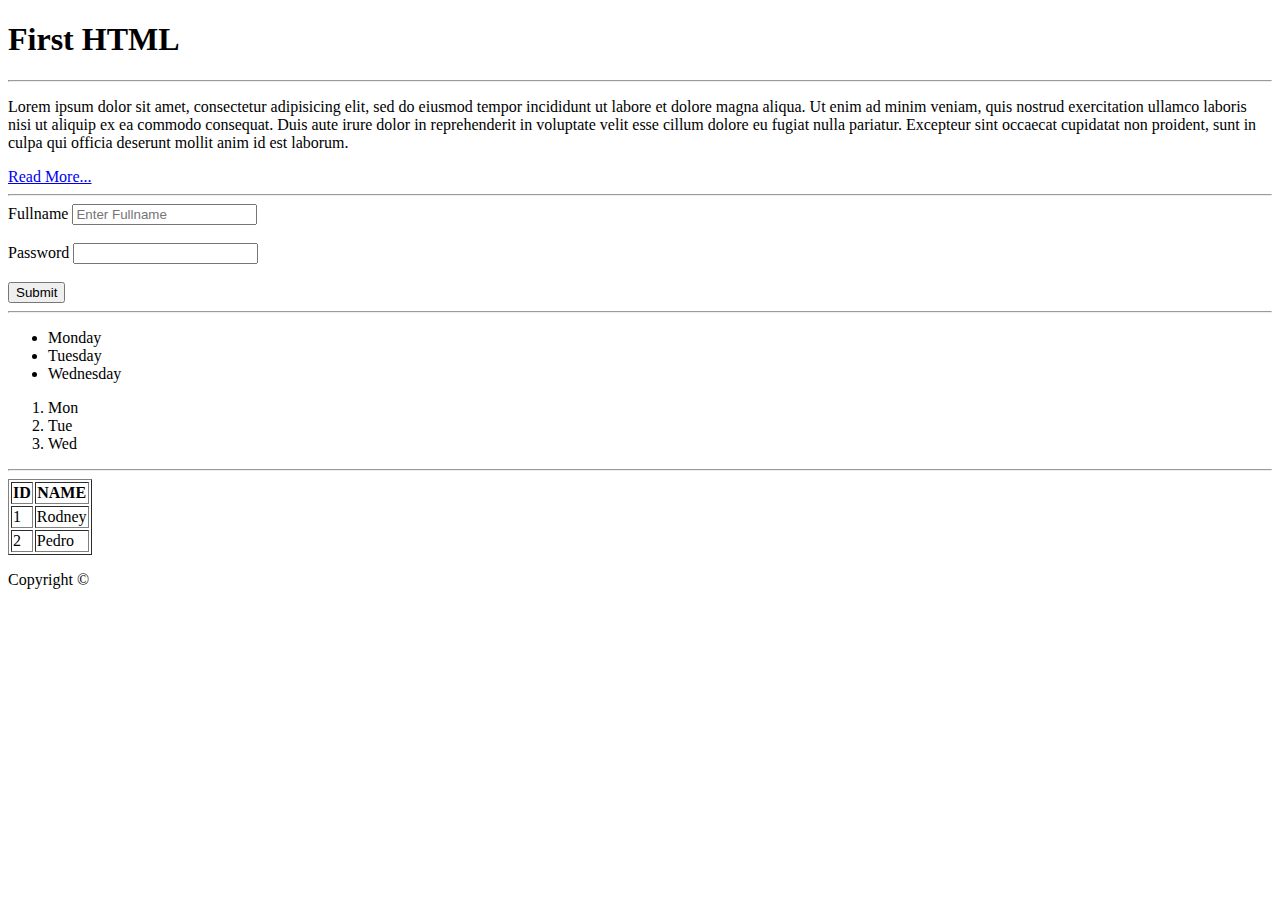
<file: index.html>
<!DOCTYPE html>
<html>
<head>
	<title>Relearning HTML</title>
</head>
<body>
	<!-- Using the header tag for the headings -->
	<header>
		<h1>First HTML</h1>
	</header>

	<hr>
	<!-- Learnt something new here, used _blank to take user to new tab -->
	<section>
		<article>
			<p>
				Lorem ipsum dolor sit amet, consectetur adipisicing elit, sed do eiusmod
				tempor incididunt ut labore et dolore magna aliqua. Ut enim ad minim veniam,
				quis nostrud exercitation ullamco laboris nisi ut aliquip ex ea commodo
				consequat. Duis aute irure dolor in reprehenderit in voluptate velit esse
				cillum dolore eu fugiat nulla pariatur. Excepteur sint occaecat cupidatat non
				proident, sunt in culpa qui officia deserunt mollit anim id est laborum.
			</p>
			<a href="#" target="_blank">Read More...</a>
		</article>
	</section>

	<hr>
	<!-- Using forms -->
	<section>
		<form>
			<label>Fullname</label>
			<input type="text" name="fn" placeholder="Enter Fullname">

			<br>
			<br>

			<label>Password</label>
			<input type="password" name="password">

			<br>
			<br>

			<input type="submit" name="submit" value="Submit">
		</form>
	</section>
	<hr>
	<section>
		<ul>
			<li>Monday</li>
			<li>Tuesday</li>
			<li>Wednesday</li>
		</ul>

		<ol>
			<li>Mon</li>
			<li>Tue</li>
			<li>Wed</li>
		</ol>
	</section>
	<hr>
	<section>
		<table border="1">
			<thead>
				<th>ID</th>
				<th>NAME</th>
			</thead>

			<tbody>
				<tr>
					<td>1</td>
					<td>Rodney</td>
				</tr>
				<tr>
					<td>2</td>
					<td>Pedro</td>
				</tr>
			</tbody>
		</table>
	</section>

	<footer>
		<p>Copyright &copy; </p>
	</footer>
</body>
</html>
</file>
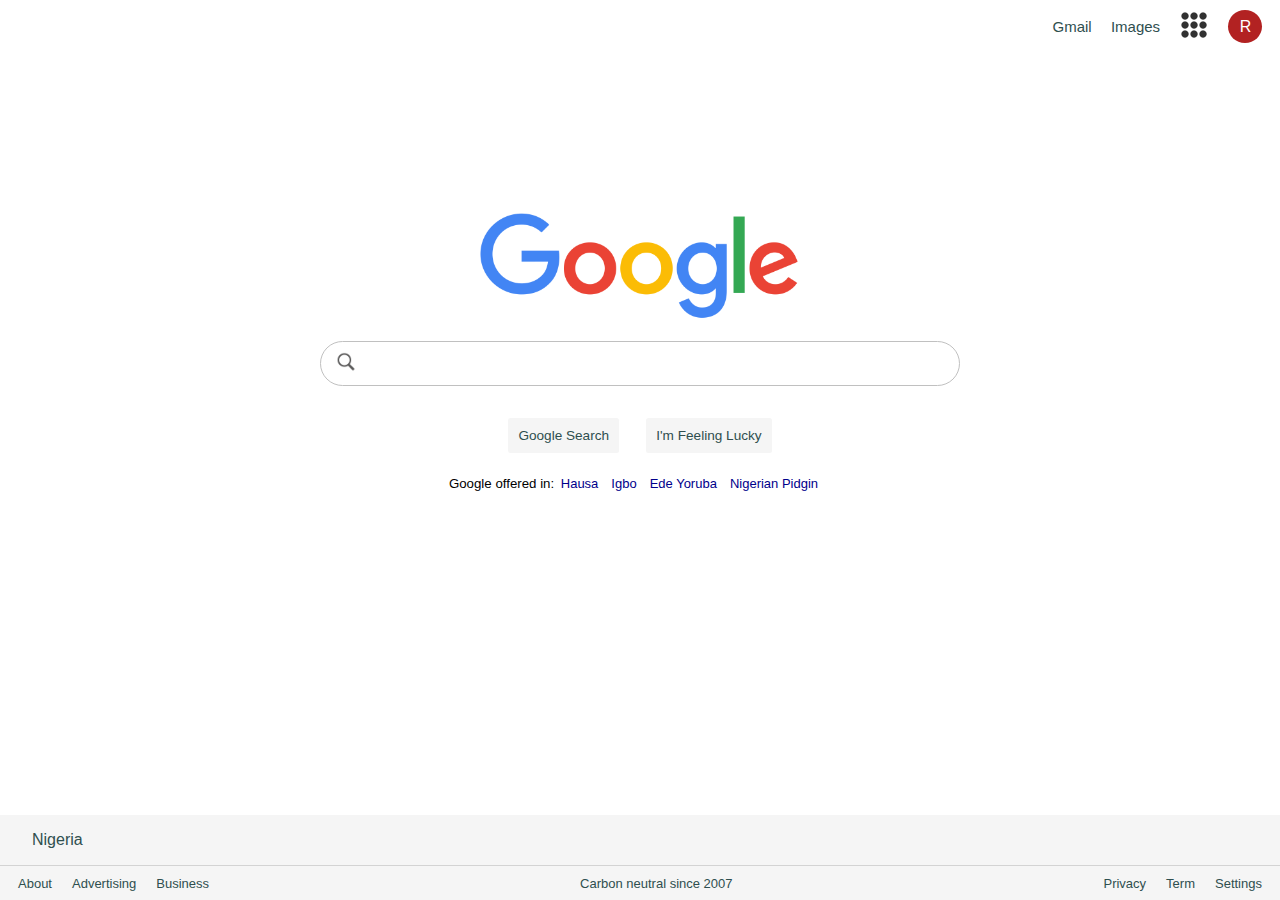
<file: GoogleHome/index.html>
<!DOCTYPE html>
<html>
    <head>
        <title>Google</title>
        <link rel="stylesheet" href="css/style.css">
    </head>
    <body>
        <nav>
            <div class="container-1">
                <ul>
                    <li><a href="#" class="nav-gi">Gmail</a></li>
                    <li><a href="#" class="nav-gi">Images</a></li>
                    <li><a href="#" class="nav-menu">
                        <img src="images/menu.png" alt="" class="menu">
                    </a></li>
                    <li><a href="#" class="nav-name">R</a></li>
                </ul>
            </div>
        </nav>

        <section>
            <div class="container-2">
                <img src="images/g.png" alt="Google">
                <input type="text">
                <div class="sub-1">
                    <ul>
                        <li><a href="#" class="sec-list1">Google Search</a></li>
                        <li><a href="#" class="sec-list1">I'm Feeling Lucky</a></li>
                    </ul>
                </div>
                <div class="sub-2">
                    <ul>
                        <h5>Google offered in: </h5>
                        <li><a href="#">Hausa</a></li>
                        <li><a href="#">Igbo</a></li>
                        <li><a href="#">Ede Yoruba</a></li>
                        <li><a href="#">Nigerian Pidgin</a></li>
                    </ul>
                </div>
            </div>
        </section>

        <footer>
            <div class="container-3">
                <p>Nigeria</p>
                <div class="foot">
                    <ul>
                        <div class="list">
                            <li><a href="#">About</a></li>
                            <li><a href="#">Advertising</a></li>
                            <li><a href="#">Business</a></li>
                        </div>

                        <div class="list">
                            <li><a href="#">Carbon neutral since 2007</a></li>
                        </div>

                        <div class="list">
                            <li><a href="#">Privacy</a></li>
                            <li><a href="#">Term</a></li>
                            <li><a href="#">Settings</a></li>
                        </div>
                    </ul>
                </div>
            </div>
        </footer>
    </body>
</html>
</file>
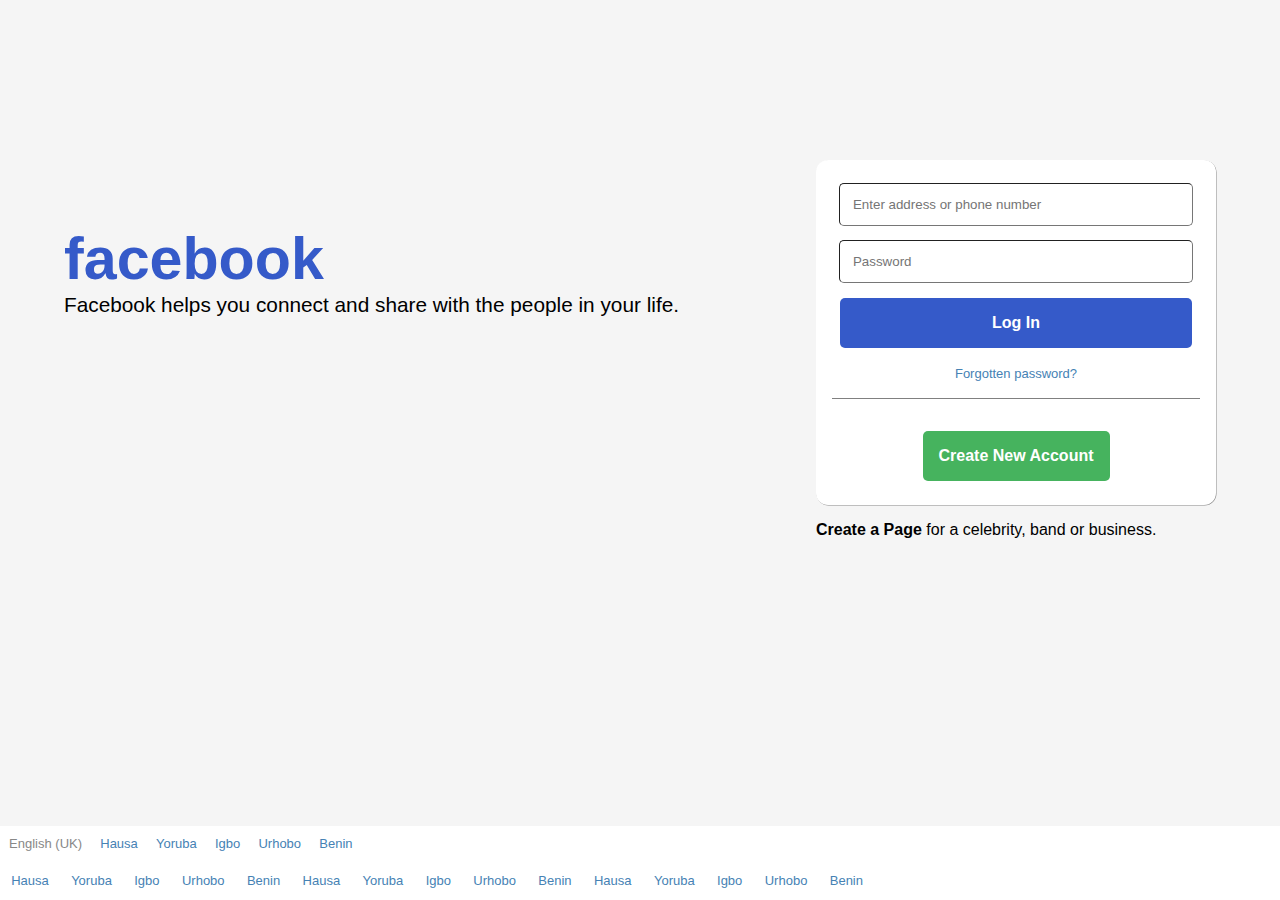
<file: Facebook/flex/index.html>
<!DOCTYPE html>
<html lang="en">
<head>
    <meta charset="UTF-8">
    <title>Facebook - log in or sign up</title>
    <link rel="stylesheet" href="css/style.css">
</head>
<body>
    <section>
            <div class="container-1">
                <div class="mc-1">
                    <h2>facebook</h2>
                    <p>Facebook helps you connect and share with the people in your life.</p>
                </div>
                <div class="mc-2">
                    <form action="" method="post">
                        <input type="text" placeholder="Enter address or phone number">
                        <input type="password" placeholder="Password">
                        <input type="submit" value="Log In" id="login">
                        <p id="forget-p"><a href="#" target="_blank" id="forget-a">Forgotten password?</a></p>
                        <input type="submit" value="Create New Account" id="create">
                    </form>
                    <p id="celeb-p"><a href="#" id="celeb-a">Create a Page </a> for a celebrity, band or business.</p>
                </div>
            </div>
    </section>

    <footer>
        <div class="container-2">
            <ul class="mc-3">
                <li>English (UK)</li>
                <li><a href="#">Hausa</a></li>
                <li><a href="#">Yoruba</a></li>
                <li><a href="#">Igbo</a></li>
                <li><a href="#">Urhobo</a></li>
                <li><a href="#">Benin</a></li>
            </ul>
            <ul class="mc-4">
                <li><a href="#">Hausa</a></li>
                <li><a href="#">Yoruba</a></li>
                <li><a href="#">Igbo</a></li>
                <li><a href="#">Urhobo</a></li>
                <li><a href="#">Benin</a></li>
                <li><a href="#">Hausa</a></li>
                <li><a href="#">Yoruba</a></li>
                <li><a href="#">Igbo</a></li>
                <li><a href="#">Urhobo</a></li>
                <li><a href="#">Benin</a></li>
                <li><a href="#">Hausa</a></li>
                <li><a href="#">Yoruba</a></li>
                <li><a href="#">Igbo</a></li>
                <li><a href="#">Urhobo</a></li>
                <li><a href="#">Benin</a></li>
            </ul>
        </div>
    </footer>
</body>
</html>
</file>
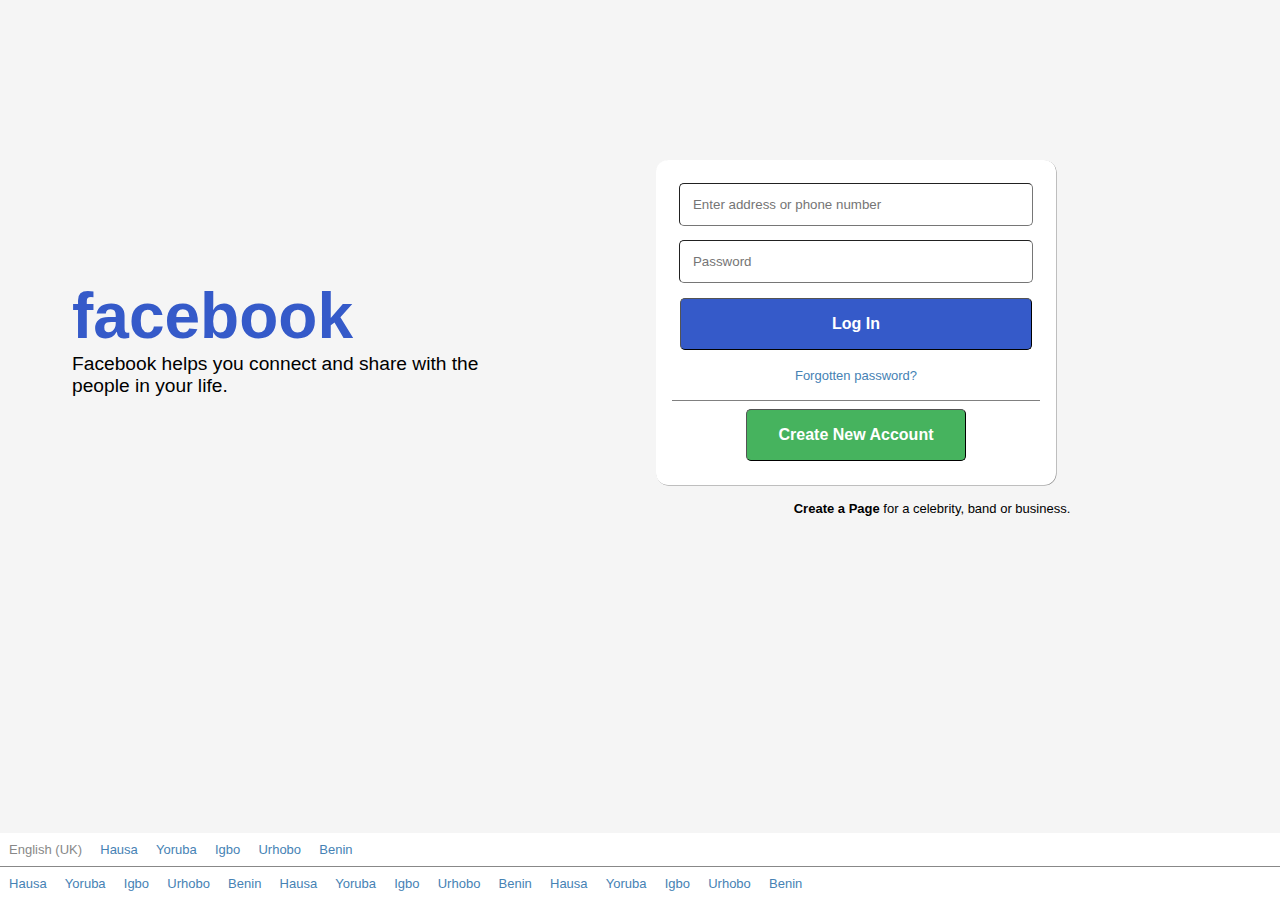
<file: Facebook/flexboxgrid/index.html>
<!DOCTYPE html>
<html lang="en">
<head>
    <meta charset="UTF-8">
    <title>Facebook - Home</title>
    <link rel="stylesheet" href="css/style.css">
    <link rel="stylesheet" href="css/flexboxgrid.css">
</head>
<body>
    <section id="main">
        <div class="container">
            <div class="row start-xs start-sm start-md start-lg around-xs between-sm between-md between-lg middle-xs middle-sm middle-md middle-lg">
                <div class="col-xs-11 col-sm-5 col-md-5 col-lg-5" id="main-left">
                    <h1>facebook</h1>
                    <p>Facebook helps you connect and share with the people in your life.</p>
                </div>
                <div class="col-xs-12 col-sm-6 col-md-6 col-lg-6" id="main-right">
                    <form>
                        <input type="text" placeholder="Enter address or phone number">
                        <input type="password" placeholder="Password">
                        <input type="submit" value="Log In" id="login">
                        <p id="forget-p"><a href="#" target="_blank" id="forget-a">Forgotten password?</a></p>
                        <input type="submit" value="Create New Account" id="create">
                    </form>
                    <p id="celeb-p"><a href="#" id="celeb-a">Create a Page </a>for a celebrity, band or business.</p>
                </div>
            </div>
        </div>
    </section>

    <footer id="foot">
        <div id="foot-top">
            <ul>
                <li>English (UK)</li>
                <li><a href="#">Hausa</a></li>
                <li><a href="#">Yoruba</a></li>
                <li><a href="#">Igbo</a></li>
                <li><a href="#">Urhobo</a></li>
                <li><a href="#">Benin</a></li>
            </ul>
        </div>
        <div id="foot-bottom">
            <ul>
                <li><a href="#">Hausa</a></li>
                <li><a href="#">Yoruba</a></li>
                <li><a href="#">Igbo</a></li>
                <li><a href="#">Urhobo</a></li>
                <li><a href="#">Benin</a></li>
                <li><a href="#">Hausa</a></li>
                <li><a href="#">Yoruba</a></li>
                <li><a href="#">Igbo</a></li>
                <li><a href="#">Urhobo</a></li>
                <li><a href="#">Benin</a></li>
                <li><a href="#">Hausa</a></li>
                <li><a href="#">Yoruba</a></li>
                <li><a href="#">Igbo</a></li>
                <li><a href="#">Urhobo</a></li>
                <li><a href="#">Benin</a></li>
            </ul>
        </div>
    </footer>
</body>
</html>
</file>
<file: GoogleHome/css/style.css>
*{
    box-sizing: border-box;
    font-family: Arial, Helvetica, sans-serif;
    padding: 0;
    margin: 0;
}

.container-1 ul{
    display: flex;
    list-style: none;
    justify-content: flex-end;
    align-items: center;
}

.container-1 ul li{
    margin: 0.6em;
}

.nav-gi{
    font-size: 15px;
    color: darkslategrey;
    text-decoration: none;
}

.nav-gi:hover{
    text-decoration: underline;
}

.menu{
    width: 30px;
}

.nav-name{
    text-decoration: none;
    border-radius: 60%;
    padding: 0.5em 0.7em;
    background-color: firebrick;
    color: white;
    font-family: sans-serif;
    margin-right: 0.5em;
}

.container-2{
    margin: auto;
    max-width: 50em;
    display: flex;
    flex-direction: column;
    align-items: center;
}

.container-2 img{
    margin-top: 20%;
    max-width: 40%;
}

.container-2 input{
    margin-top: 1em;
    margin-bottom: 2em;
    border: solid silver 0.5px;
    border-radius: 50px;
    min-width: 80%;
    font-size: 20px;
    padding: 10px 0;
    background: url('../images/search.png') no-repeat scroll 15px 10px;
    background-size: 20px;
    padding-left: 2em;
    outline: none;
}

.sub-1 ul{
    display: flex;
    list-style: none;
}

.sec-list1{
    background-color: #f5f5f5;
    color: darkslategray;
    text-decoration: none;
    font-size: 0.85em;
    padding: 10px;
    border-radius: 2.5px;
    margin: 0em 1em;
}

.sec-list1:hover{
    box-shadow: 2px 2px lightgray;
}

.sub-2 ul{
    display: flex;
    list-style: none;
    margin-top: 2em;
}

.sub-2 ul h5{
    font-weight: normal;
    margin-right: 0.5em;
}

.sub-2 ul li{
    font-size: small;
    margin-right: 1em;
}

.sub-2 ul li a{
    text-decoration: none;
    color: darkblue;
}

.sub-2 ul li a:hover{
    text-decoration: underline;
}

.container-3{
    background-color: #f5f5f5f8;
    position: absolute;
    bottom: 0;
    min-width: 100%;
}

.container-3 p{
    color: darkslategray;
    padding: 1em;
    padding-left: 2em;
    border-bottom: lightgray solid 0.2px;
}

.foot ul{
    display: flex;
    list-style: none;
    justify-content: space-between;
    margin: 0.5em;
}

.list{
    display: flex;
}

.container-3 a{
    color: darkslategray;
    text-decoration: none;
    font-size: 13px;
    padding: 0px 10px;
}

.container-3 a:hover{
    text-decoration: underline;
}

 
@media only screen and (orientation: portrait) {
   .foot ul{
       display: flex;
       flex-direction: column;
       align-items: center;
   }
}
</file>
<file: Facebook/flex/css/style.css>
*{
    margin: 0;
    padding: 0;
    font-family: Arial, Helvetica, sans-serif;
    box-sizing: border-box;
}

body{
    background-color: whitesmoke;
}

a{
    text-decoration: none;
}

a:hover{
    text-decoration: underline;
}

.container-1{
    box-sizing: border-box;
    display: flex;
    max-width: 90%;
    justify-content: space-between;
    margin: auto;
    padding-top: 10em;
}

.mc-1{
    margin: 4em 0;
    padding-right: 5em;
}

.mc-1 h2{
    font-size: 3.7em;
    color: rgb(53, 90, 201);
}

.mc-1 p{
    font-size: 1.3em;
}

.mc-2 form{
    width: 400px;
    margin-bottom: 1em;
    border-radius: 12px;
    box-shadow: 0.5px 0.5px #888888;
    padding: 1em;
    background-color: white;
    display: flex;
    flex-direction: column;
    align-items: stretch;
    align-content: stretch;
    text-align: center;
}

.mc-2 input{
    padding: 1em;
    border-radius: 5px;
    border-width: 0.5px;
    margin: 0.5em;
}

.mc-2 input[type=submit]{
    border: transparent;
}

#login{
    background-color: rgb(53, 90, 201);
    font-weight: bold;
    font-size: 1em;
    color: white;
}

#forget-p{
    padding: 0.5em 0 1em 0;
    border-bottom: solid 0.5px gray;
}

#forget-a{
    font-size: small;
    color: steelblue;
}

#create{
    max-width: 70%;
    align-self: center;
    margin-top: 2em;
    background-color: rgb(70, 179, 94);
    font-weight: bold;
    font-size: 1em;
    color: white;
}

#celeb-a{
    color: black;
    font-weight: bold;
    font-size: 1em;
}

#celeb-p{
    color: black;
    font-size: 1em;
}

.container-2{
    position: absolute;
    bottom: 0;
    display: block;
    background-color: #fff;
    min-width: 100%;
}

.container-2 ul{
    list-style: none;
    margin: 0;
}

.container-2 ul li{
    padding: 0.7em;
}

.container-2 ul li a{
    font-size: small;
    color: steelblue;
}

.mc-3:first-child{
    color: #888;
    font-size: small;
}

.mc-3{
    display: flex;
}

.mc-4{
    display: flex;
}

@media(max-width:800px){
    .container-1{
        display: flex;
        flex-direction: column;
        padding: 0;
        text-align: center;
        align-content: center;
        min-width: 100%;
    }
    .mc-1 {
        padding: 0;
        min-width: 100%;
    }

    .mc-2{
        margin: auto;
        padding: 0;
    }

    .mc-4{
        display: flex;
        flex-wrap: wrap;
    }
   
}
</file>
<file: Facebook/flexboxgrid/css/style.css>
*{
    margin: 0;
    padding: 0;
    font-family: Arial, Helvetica, sans-serif;
    box-sizing: border-box;
}

body{
    background-color: whitesmoke;
}

a{
    text-decoration: none;
}

a:hover{
    text-decoration: underline;
}

.container{
    margin: auto;
}

#main{
    margin-top: 10em;
}

#main-left h1{
    font-size: 4em;
    color: rgb(53, 90, 201);
}

#main-left p{
    font-size: 1.2em;
}

#main-right form{
    display: flex;
    flex-direction: column;
    background-color: white;
    max-width: 400px;
    margin-bottom: 1em;
    border-radius: 12px;
    box-shadow: 0.5px 0.5px #888888;
    padding: 1em;
}

#main-right input{
    padding: 1em;
    border-radius: 5px;
    border-width: 0.5px;
    margin: 0.5em;
}

.mc-2 input[type=submit]{
    border: transparent;
}

#login{
    background-color: rgb(53, 90, 201);
    font-weight: bold;
    font-size: 1em;
    color: white;
}

#forget-p{
    padding: 0.5em 0 1em 0;
    border-bottom: solid 0.5px gray;
    text-align: center;
}

#forget-a{
    font-size: small;
    color: steelblue;
}

#create{
    width: 60%;
    align-self: center;
    margin-top: 2em;
    background-color: rgb(70, 179, 94);
    font-weight: bold;
    font-size: 1em;
    color: white;
}

#celeb-a{
    color: black;
    font-weight: bold;
    font-size: small;
}

#celeb-a:hover{
    color: steelblue;
}


#celeb-p{
    color: black;
    font-size: small;
    text-align: center;
}

footer{
    background-color: #fff;
    position: absolute;
    bottom: 0;
    font-size: small;
    min-width: 100%;
    margin: 0;
}

footer ul{
    list-style: none;
}

footer ul li{
    padding: 0.7em;
}

footer ul li a{
    color: steelblue;
}

#foot-top ul{
    display: flex;
    border-bottom: solid #888 0.5px;
}

#foot-bottom ul{
    display: flex;
    flex-wrap: wrap;
}

#foot-top ul:first-child{
    color: #888;
}

@media only screen and (orientation: portrait){
    body{
        overflow-x: hidden;
    }
    #main-left{
        align-items: center;
        text-align: center;
        margin: 0 0 1em 0;
        padding: 0;
    }
    #main-right{
        padding: 0;
    }
    #main-right form{
        margin: auto;
    }
    #celeb-p{
        margin-top: 1em;
    }
}
</file>
<file: Facebook/flexboxgrid/css/flexboxgrid.css>
/* Uncomment and set these variables to customize the grid. */

.container-fluid {
  margin-right: auto;
  margin-left: auto;
  padding-right: 2rem;
  padding-left: 2rem;
}

.row {
  box-sizing: border-box;
  display: -ms-flexbox;
  display: -webkit-box;
  display: flex;
  -ms-flex: 0 1 auto;
  -webkit-box-flex: 0;
  flex: 0 1 auto;
  -ms-flex-direction: row;
  -webkit-box-orient: horizontal;
  -webkit-box-direction: normal;
  flex-direction: row;
  -ms-flex-wrap: wrap;
  flex-wrap: wrap;
  margin-right: -1rem;
  margin-left: -1rem;
}

.row.reverse {
  -ms-flex-direction: row-reverse;
  -webkit-box-orient: horizontal;
  -webkit-box-direction: reverse;
  flex-direction: row-reverse;
}

.col.reverse {
  -ms-flex-direction: column-reverse;
  -webkit-box-orient: vertical;
  -webkit-box-direction: reverse;
  flex-direction: column-reverse;
}

.col-xs,
.col-xs-1,
.col-xs-2,
.col-xs-3,
.col-xs-4,
.col-xs-5,
.col-xs-6,
.col-xs-7,
.col-xs-8,
.col-xs-9,
.col-xs-10,
.col-xs-11,
.col-xs-12 {
  box-sizing: border-box;
  -ms-flex: 0 0 auto;
  -webkit-box-flex: 0;
  flex: 0 0 auto;
  padding-right: 1rem;
  padding-left: 1rem;
}

.col-xs {
  -webkit-flex-grow: 1;
  -ms-flex-positive: 1;
  -webkit-box-flex: 1;
  flex-grow: 1;
  -ms-flex-preferred-size: 0;
  flex-basis: 0;
  max-width: 100%;
}

.col-xs-1 {
  -ms-flex-preferred-size: 8.333%;
  flex-basis: 8.333%;
  max-width: 8.333%;
}

.col-xs-2 {
  -ms-flex-preferred-size: 16.667%;
  flex-basis: 16.667%;
  max-width: 16.667%;
}

.col-xs-3 {
  -ms-flex-preferred-size: 25%;
  flex-basis: 25%;
  max-width: 25%;
}

.col-xs-4 {
  -ms-flex-preferred-size: 33.333%;
  flex-basis: 33.333%;
  max-width: 33.333%;
}

.col-xs-5 {
  -ms-flex-preferred-size: 41.667%;
  flex-basis: 41.667%;
  max-width: 41.667%;
}

.col-xs-6 {
  -ms-flex-preferred-size: 50%;
  flex-basis: 50%;
  max-width: 50%;
}

.col-xs-7 {
  -ms-flex-preferred-size: 58.333%;
  flex-basis: 58.333%;
  max-width: 58.333%;
}

.col-xs-8 {
  -ms-flex-preferred-size: 66.667%;
  flex-basis: 66.667%;
  max-width: 66.667%;
}

.col-xs-9 {
  -ms-flex-preferred-size: 75%;
  flex-basis: 75%;
  max-width: 75%;
}

.col-xs-10 {
  -ms-flex-preferred-size: 83.333%;
  flex-basis: 83.333%;
  max-width: 83.333%;
}

.col-xs-11 {
  -ms-flex-preferred-size: 91.667%;
  flex-basis: 91.667%;
  max-width: 91.667%;
}

.col-xs-12 {
  -ms-flex-preferred-size: 100%;
  flex-basis: 100%;
  max-width: 100%;
}

.col-xs-offset-1 {
  margin-left: 8.333%;
}

.col-xs-offset-2 {
  margin-left: 16.667%;
}

.col-xs-offset-3 {
  margin-left: 25%;
}

.col-xs-offset-4 {
  margin-left: 33.333%;
}

.col-xs-offset-5 {
  margin-left: 41.667%;
}

.col-xs-offset-6 {
  margin-left: 50%;
}

.col-xs-offset-7 {
  margin-left: 58.333%;
}

.col-xs-offset-8 {
  margin-left: 66.667%;
}

.col-xs-offset-9 {
  margin-left: 75%;
}

.col-xs-offset-10 {
  margin-left: 83.333%;
}

.col-xs-offset-11 {
  margin-left: 91.667%;
}

.start-xs {
  -ms-flex-pack: start;
  -webkit-box-pack: start;
  justify-content: flex-start;
  text-align: start;
}

.center-xs {
  -ms-flex-pack: center;
  -webkit-box-pack: center;
  justify-content: center;
  text-align: center;
}

.end-xs {
  -ms-flex-pack: end;
  -webkit-box-pack: end;
  justify-content: flex-end;
  text-align: end;
}

.top-xs {
  -ms-flex-align: start;
  -webkit-box-align: start;
  align-items: flex-start;
}

.middle-xs {
  -ms-flex-align: center;
  -webkit-box-align: center;
  align-items: center;
}

.bottom-xs {
  -ms-flex-align: end;
  -webkit-box-align: end;
  align-items: flex-end;
}

.around-xs {
  -ms-flex-pack: distribute;
  justify-content: space-around;
}

.between-xs {
  -ms-flex-pack: justify;
  -webkit-box-pack: justify;
  justify-content: space-between;
}

.first-xs {
  -ms-flex-order: -1;
  -webkit-box-ordinal-group: 0;
  order: -1;
}

.last-xs {
  -ms-flex-order: 1;
  -webkit-box-ordinal-group: 2;
  order: 1;
}

@media only screen and (min-width: 48em) {
  .container {
    width: 46rem;
  }

  .col-sm,
  .col-sm-1,
  .col-sm-2,
  .col-sm-3,
  .col-sm-4,
  .col-sm-5,
  .col-sm-6,
  .col-sm-7,
  .col-sm-8,
  .col-sm-9,
  .col-sm-10,
  .col-sm-11,
  .col-sm-12 {
    box-sizing: border-box;
    -ms-flex: 0 0 auto;
    -webkit-box-flex: 0;
    flex: 0 0 auto;
    padding-right: 1rem;
    padding-left: 1rem;
  }

  .col-sm {
    -webkit-flex-grow: 1;
    -ms-flex-positive: 1;
    -webkit-box-flex: 1;
    flex-grow: 1;
    -ms-flex-preferred-size: 0;
    flex-basis: 0;
    max-width: 100%;
  }

  .col-sm-1 {
    -ms-flex-preferred-size: 8.333%;
    flex-basis: 8.333%;
    max-width: 8.333%;
  }

  .col-sm-2 {
    -ms-flex-preferred-size: 16.667%;
    flex-basis: 16.667%;
    max-width: 16.667%;
  }

  .col-sm-3 {
    -ms-flex-preferred-size: 25%;
    flex-basis: 25%;
    max-width: 25%;
  }

  .col-sm-4 {
    -ms-flex-preferred-size: 33.333%;
    flex-basis: 33.333%;
    max-width: 33.333%;
  }

  .col-sm-5 {
    -ms-flex-preferred-size: 41.667%;
    flex-basis: 41.667%;
    max-width: 41.667%;
  }

  .col-sm-6 {
    -ms-flex-preferred-size: 50%;
    flex-basis: 50%;
    max-width: 50%;
  }

  .col-sm-7 {
    -ms-flex-preferred-size: 58.333%;
    flex-basis: 58.333%;
    max-width: 58.333%;
  }

  .col-sm-8 {
    -ms-flex-preferred-size: 66.667%;
    flex-basis: 66.667%;
    max-width: 66.667%;
  }

  .col-sm-9 {
    -ms-flex-preferred-size: 75%;
    flex-basis: 75%;
    max-width: 75%;
  }

  .col-sm-10 {
    -ms-flex-preferred-size: 83.333%;
    flex-basis: 83.333%;
    max-width: 83.333%;
  }

  .col-sm-11 {
    -ms-flex-preferred-size: 91.667%;
    flex-basis: 91.667%;
    max-width: 91.667%;
  }

  .col-sm-12 {
    -ms-flex-preferred-size: 100%;
    flex-basis: 100%;
    max-width: 100%;
  }

  .col-sm-offset-1 {
    margin-left: 8.333%;
  }

  .col-sm-offset-2 {
    margin-left: 16.667%;
  }

  .col-sm-offset-3 {
    margin-left: 25%;
  }

  .col-sm-offset-4 {
    margin-left: 33.333%;
  }

  .col-sm-offset-5 {
    margin-left: 41.667%;
  }

  .col-sm-offset-6 {
    margin-left: 50%;
  }

  .col-sm-offset-7 {
    margin-left: 58.333%;
  }

  .col-sm-offset-8 {
    margin-left: 66.667%;
  }

  .col-sm-offset-9 {
    margin-left: 75%;
  }

  .col-sm-offset-10 {
    margin-left: 83.333%;
  }

  .col-sm-offset-11 {
    margin-left: 91.667%;
  }

  .start-sm {
    -ms-flex-pack: start;
    -webkit-box-pack: start;
    justify-content: flex-start;
    text-align: start;
  }

  .center-sm {
    -ms-flex-pack: center;
    -webkit-box-pack: center;
    justify-content: center;
    text-align: center;
  }

  .end-sm {
    -ms-flex-pack: end;
    -webkit-box-pack: end;
    justify-content: flex-end;
    text-align: end;
  }

  .top-sm {
    -ms-flex-align: start;
    -webkit-box-align: start;
    align-items: flex-start;
  }

  .middle-sm {
    -ms-flex-align: center;
    -webkit-box-align: center;
    align-items: center;
  }

  .bottom-sm {
    -ms-flex-align: end;
    -webkit-box-align: end;
    align-items: flex-end;
  }

  .around-sm {
    -ms-flex-pack: distribute;
    justify-content: space-around;
  }

  .between-sm {
    -ms-flex-pack: justify;
    -webkit-box-pack: justify;
    justify-content: space-between;
  }

  .first-sm {
    -ms-flex-order: -1;
    -webkit-box-ordinal-group: 0;
    order: -1;
  }

  .last-sm {
    -ms-flex-order: 1;
    -webkit-box-ordinal-group: 2;
    order: 1;
  }
}

@media only screen and (min-width: 62em) {
  .container {
    width: 61rem;
  }

  .col-md,
  .col-md-1,
  .col-md-2,
  .col-md-3,
  .col-md-4,
  .col-md-5,
  .col-md-6,
  .col-md-7,
  .col-md-8,
  .col-md-9,
  .col-md-10,
  .col-md-11,
  .col-md-12 {
    box-sizing: border-box;
    -ms-flex: 0 0 auto;
    -webkit-box-flex: 0;
    flex: 0 0 auto;
    padding-right: 1rem;
    padding-left: 1rem;
  }

  .col-md {
    -webkit-flex-grow: 1;
    -ms-flex-positive: 1;
    -webkit-box-flex: 1;
    flex-grow: 1;
    -ms-flex-preferred-size: 0;
    flex-basis: 0;
    max-width: 100%;
  }

  .col-md-1 {
    -ms-flex-preferred-size: 8.333%;
    flex-basis: 8.333%;
    max-width: 8.333%;
  }

  .col-md-2 {
    -ms-flex-preferred-size: 16.667%;
    flex-basis: 16.667%;
    max-width: 16.667%;
  }

  .col-md-3 {
    -ms-flex-preferred-size: 25%;
    flex-basis: 25%;
    max-width: 25%;
  }

  .col-md-4 {
    -ms-flex-preferred-size: 33.333%;
    flex-basis: 33.333%;
    max-width: 33.333%;
  }

  .col-md-5 {
    -ms-flex-preferred-size: 41.667%;
    flex-basis: 41.667%;
    max-width: 41.667%;
  }

  .col-md-6 {
    -ms-flex-preferred-size: 50%;
    flex-basis: 50%;
    max-width: 50%;
  }

  .col-md-7 {
    -ms-flex-preferred-size: 58.333%;
    flex-basis: 58.333%;
    max-width: 58.333%;
  }

  .col-md-8 {
    -ms-flex-preferred-size: 66.667%;
    flex-basis: 66.667%;
    max-width: 66.667%;
  }

  .col-md-9 {
    -ms-flex-preferred-size: 75%;
    flex-basis: 75%;
    max-width: 75%;
  }

  .col-md-10 {
    -ms-flex-preferred-size: 83.333%;
    flex-basis: 83.333%;
    max-width: 83.333%;
  }

  .col-md-11 {
    -ms-flex-preferred-size: 91.667%;
    flex-basis: 91.667%;
    max-width: 91.667%;
  }

  .col-md-12 {
    -ms-flex-preferred-size: 100%;
    flex-basis: 100%;
    max-width: 100%;
  }

  .col-md-offset-1 {
    margin-left: 8.333%;
  }

  .col-md-offset-2 {
    margin-left: 16.667%;
  }

  .col-md-offset-3 {
    margin-left: 25%;
  }

  .col-md-offset-4 {
    margin-left: 33.333%;
  }

  .col-md-offset-5 {
    margin-left: 41.667%;
  }

  .col-md-offset-6 {
    margin-left: 50%;
  }

  .col-md-offset-7 {
    margin-left: 58.333%;
  }

  .col-md-offset-8 {
    margin-left: 66.667%;
  }

  .col-md-offset-9 {
    margin-left: 75%;
  }

  .col-md-offset-10 {
    margin-left: 83.333%;
  }

  .col-md-offset-11 {
    margin-left: 91.667%;
  }

  .start-md {
    -ms-flex-pack: start;
    -webkit-box-pack: start;
    justify-content: flex-start;
    text-align: start;
  }

  .center-md {
    -ms-flex-pack: center;
    -webkit-box-pack: center;
    justify-content: center;
    text-align: center;
  }

  .end-md {
    -ms-flex-pack: end;
    -webkit-box-pack: end;
    justify-content: flex-end;
    text-align: end;
  }

  .top-md {
    -ms-flex-align: start;
    -webkit-box-align: start;
    align-items: flex-start;
  }

  .middle-md {
    -ms-flex-align: center;
    -webkit-box-align: center;
    align-items: center;
  }

  .bottom-md {
    -ms-flex-align: end;
    -webkit-box-align: end;
    align-items: flex-end;
  }

  .around-md {
    -ms-flex-pack: distribute;
    justify-content: space-around;
  }

  .between-md {
    -ms-flex-pack: justify;
    -webkit-box-pack: justify;
    justify-content: space-between;
  }

  .first-md {
    -ms-flex-order: -1;
    -webkit-box-ordinal-group: 0;
    order: -1;
  }

  .last-md {
    -ms-flex-order: 1;
    -webkit-box-ordinal-group: 2;
    order: 1;
  }
}

@media only screen and (min-width: 75em) {
  .container {
    width: 71rem;
  }

  .col-lg,
  .col-lg-1,
  .col-lg-2,
  .col-lg-3,
  .col-lg-4,
  .col-lg-5,
  .col-lg-6,
  .col-lg-7,
  .col-lg-8,
  .col-lg-9,
  .col-lg-10,
  .col-lg-11,
  .col-lg-12 {
    box-sizing: border-box;
    -ms-flex: 0 0 auto;
    -webkit-box-flex: 0;
    flex: 0 0 auto;
    padding-right: 1rem;
    padding-left: 1rem;
  }

  .col-lg {
    -webkit-flex-grow: 1;
    -ms-flex-positive: 1;
    -webkit-box-flex: 1;
    flex-grow: 1;
    -ms-flex-preferred-size: 0;
    flex-basis: 0;
    max-width: 100%;
  }

  .col-lg-1 {
    -ms-flex-preferred-size: 8.333%;
    flex-basis: 8.333%;
    max-width: 8.333%;
  }

  .col-lg-2 {
    -ms-flex-preferred-size: 16.667%;
    flex-basis: 16.667%;
    max-width: 16.667%;
  }

  .col-lg-3 {
    -ms-flex-preferred-size: 25%;
    flex-basis: 25%;
    max-width: 25%;
  }

  .col-lg-4 {
    -ms-flex-preferred-size: 33.333%;
    flex-basis: 33.333%;
    max-width: 33.333%;
  }

  .col-lg-5 {
    -ms-flex-preferred-size: 41.667%;
    flex-basis: 41.667%;
    max-width: 41.667%;
  }

  .col-lg-6 {
    -ms-flex-preferred-size: 50%;
    flex-basis: 50%;
    max-width: 50%;
  }

  .col-lg-7 {
    -ms-flex-preferred-size: 58.333%;
    flex-basis: 58.333%;
    max-width: 58.333%;
  }

  .col-lg-8 {
    -ms-flex-preferred-size: 66.667%;
    flex-basis: 66.667%;
    max-width: 66.667%;
  }

  .col-lg-9 {
    -ms-flex-preferred-size: 75%;
    flex-basis: 75%;
    max-width: 75%;
  }

  .col-lg-10 {
    -ms-flex-preferred-size: 83.333%;
    flex-basis: 83.333%;
    max-width: 83.333%;
  }

  .col-lg-11 {
    -ms-flex-preferred-size: 91.667%;
    flex-basis: 91.667%;
    max-width: 91.667%;
  }

  .col-lg-12 {
    -ms-flex-preferred-size: 100%;
    flex-basis: 100%;
    max-width: 100%;
  }

  .col-lg-offset-1 {
    margin-left: 8.333%;
  }

  .col-lg-offset-2 {
    margin-left: 16.667%;
  }

  .col-lg-offset-3 {
    margin-left: 25%;
  }

  .col-lg-offset-4 {
    margin-left: 33.333%;
  }

  .col-lg-offset-5 {
    margin-left: 41.667%;
  }

  .col-lg-offset-6 {
    margin-left: 50%;
  }

  .col-lg-offset-7 {
    margin-left: 58.333%;
  }

  .col-lg-offset-8 {
    margin-left: 66.667%;
  }

  .col-lg-offset-9 {
    margin-left: 75%;
  }

  .col-lg-offset-10 {
    margin-left: 83.333%;
  }

  .col-lg-offset-11 {
    margin-left: 91.667%;
  }

  .start-lg {
    -ms-flex-pack: start;
    -webkit-box-pack: start;
    justify-content: flex-start;
    text-align: start;
  }

  .center-lg {
    -ms-flex-pack: center;
    -webkit-box-pack: center;
    justify-content: center;
    text-align: center;
  }

  .end-lg {
    -ms-flex-pack: end;
    -webkit-box-pack: end;
    justify-content: flex-end;
    text-align: end;
  }

  .top-lg {
    -ms-flex-align: start;
    -webkit-box-align: start;
    align-items: flex-start;
  }

  .middle-lg {
    -ms-flex-align: center;
    -webkit-box-align: center;
    align-items: center;
  }

  .bottom-lg {
    -ms-flex-align: end;
    -webkit-box-align: end;
    align-items: flex-end;
  }

  .around-lg {
    -ms-flex-pack: distribute;
    justify-content: space-around;
  }

  .between-lg {
    -ms-flex-pack: justify;
    -webkit-box-pack: justify;
    justify-content: space-between;
  }

  .first-lg {
    -ms-flex-order: -1;
    -webkit-box-ordinal-group: 0;
    order: -1;
  }

  .last-lg {
    -ms-flex-order: 1;
    -webkit-box-ordinal-group: 2;
    order: 1;
  }
}
</file>
